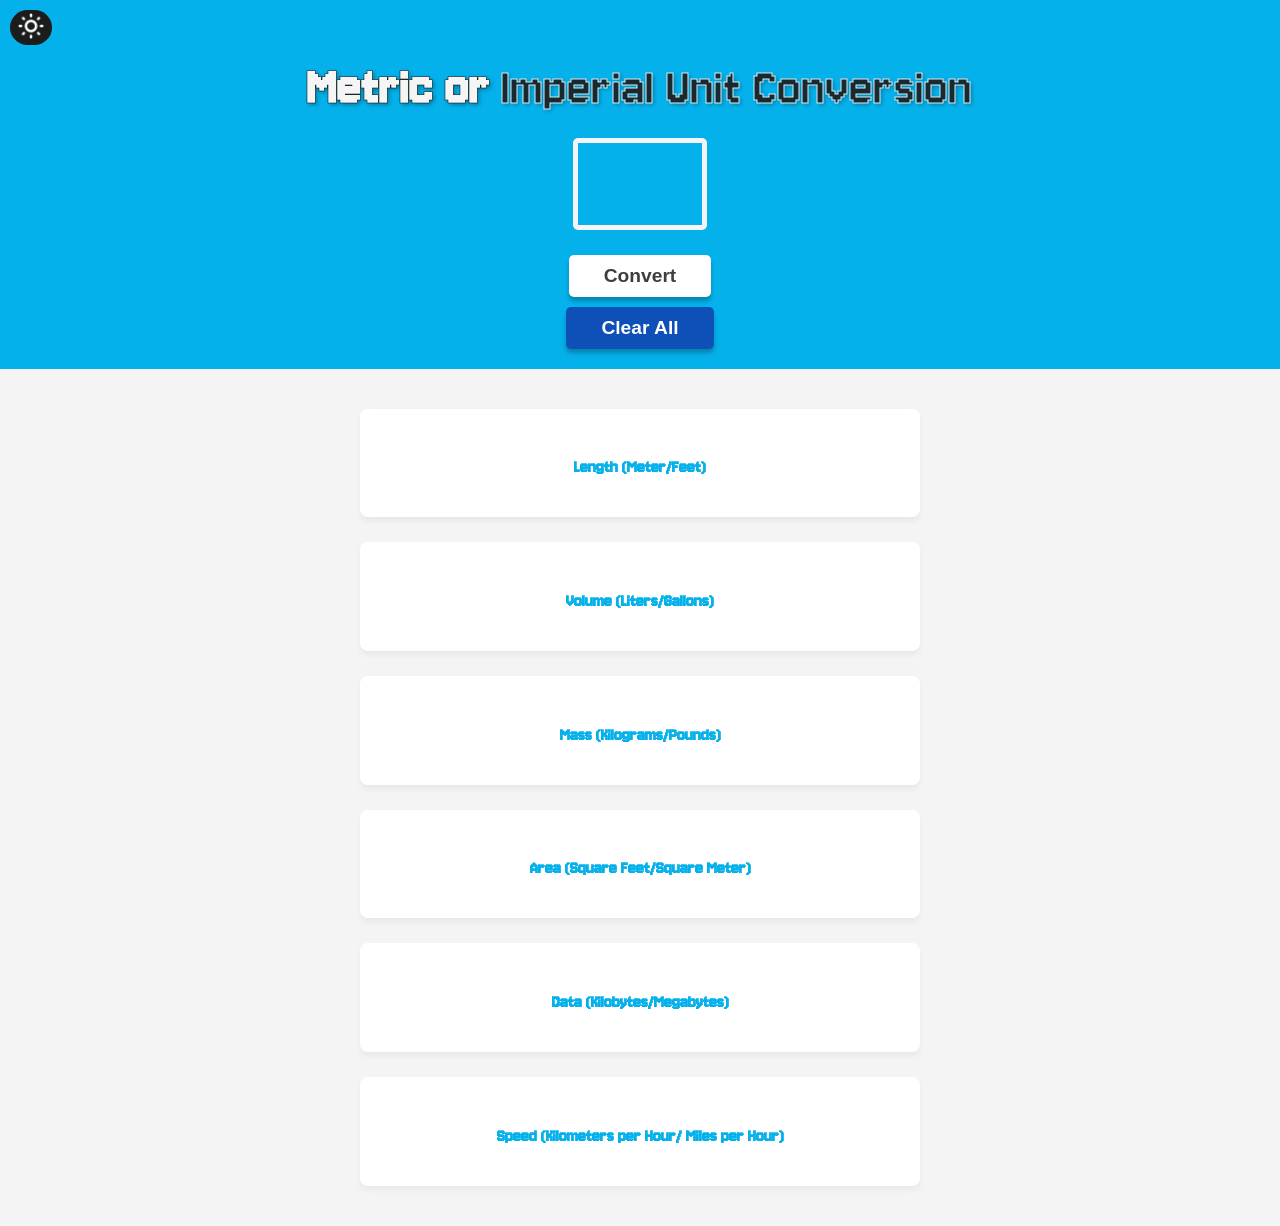
<file: UnitConverter/index.html>
<!DOCTYPE html>
<html lang="en">
<head>
    <meta name="viewport" content="width=device-width, initial-scale=1.0">
    <link rel="stylesheet" href="styles.css">
    <link rel="preconnect" href="https://fonts.googleapis.com">
    <link rel="preconnect" href="https://fonts.gstatic.com" crossorigin>
    <link href="https://fonts.googleapis.com/css2?family=Jersey+10&display=swap" rel="stylesheet">
    <meta charset="UTF-8">
    <title>Unit Converter</title>
</head>
<body>
<div class="hero">
    <button id="theme-toggle"><img id="theme-img" src="assets/light-mode.png"></button>
    <h1>Metric or <span>Imperial Unit Conversion</span></h1>
    <input id="number-el" type="text" inputmode="numeric" oninput="this.value = this.value.replace(/[^0-9.]/g, '')">
    <button id="convert-el">Convert</button>
    <button id="clear-el">Clear All</button>
</div>
<div class="results-area">
    <div id="length-container" class="card">
        <h3>Length (Meter/Feet)</h3>
    </div>
    <div id="volume-container" class="card">
        <h3>Volume (Liters/Gallons)</h3>
    </div>
    <div id="mass-container" class="card">
        <h3>Mass (Kilograms/Pounds)</h3>
    </div>

    <div id="area-container" class="card">
        <h3>Area (Square Feet/Square Meter)</h3>
    </div>
    <div id="data-container" class="card">
        <h3>Data (Kilobytes/Megabytes)</h3>
    </div>
    <div id="speed-container" class="card">
        <h3>Speed (Kilometers per Hour/ Miles per Hour)</h3>
    </div>

</div>


<script src="script.js"></script>
</body>
</html>
</file>
<file: UnitConverter/styles.css>
/* BASE */
body {
    margin: 0;
    font-family: "Jersey 10", sans-serif;
    background-color: #f4f4f4;
}

/* HERO */
.hero {
    background: #05b1eb;
    color: white;
    min-height: 35vh;
    display: flex;
    flex-direction: column;
    justify-content: center;
    align-items: center;
    text-align: center;
    padding: 20px;
}


/* SMOOTH GLOBAL TRANSITION */
body, .hero, .card, .results-area, h1, .card h3, .card p {
    transition: all 0.6s ease;
}

/* DARK MODE BASE */
body.dark-mode {
    background-color: #0a0f0a;
    color: #00ff88;
}

/* HERO DARK */
body.dark-mode .hero {
    background: linear-gradient(135deg, #001a00, #003300, #000000);
    color: #00ff88;

    /* ADD DEPTH */
    box-shadow: inset 0 0 50px rgba(0, 255, 136, 0.15);
}

/* TITLE */
body.dark-mode h1 {
    color: #00ff88;
    text-shadow:
        0 0 5px #00ff88,
        0 0 10px #00ff88,
        0 0 20px rgba(0,255,136,0.5);
}

/* INPUT */
body.dark-mode #number-el {
    background: rgba(0, 255, 136, 0.05);
    border: 2px solid #00ff88;
    color: #00ff88;
    box-shadow: 0 0 10px rgba(0,255,136,0.3);
}
/* BUTTON */
body.dark-mode #convert-el {
    background: #00ff88;
    color: #002200;
    font-weight: bold;
}

body.dark-mode #convert-el:hover {
    background: #00cc6a;
}

body.dark-mode #clear-el {
    background: rgba(0, 255, 136, 0.05);
    border: 3px solid #03fc87;
    color: #03fc87;
    font-weight: bold;
}

body.dark-mode #clear-el:hover {
    background: #035c32;
}

/* RESULTS AREA */
body.dark-mode .results-area {
    background: #050805;
}

/* CARD */
body.dark-mode .card {
    background: #000;
    box-shadow: 0 0 15px rgba(0,255,136,0.2);
}

/* CARD TEXT */
body.dark-mode .card h3 {
    color: #00ff88;
}
body.dark-mode .card p {
    color: #ccffdd;
}

/* COOL "HACKER GLOW" EFFECT */
body.dark-mode .card::after {
    content: "";
    position: absolute;
    inset: 0;
    border-radius: 8px;
    box-shadow: 0 0 20px #00ff88;
    opacity: 0.1;
}

body::before {
    content: "";
    position: fixed;
    inset: 0;
    background: black;
    opacity: 0;
    pointer-events: none;
    transition: opacity 0.8s ease;
}
body.dark-mode::before {
    opacity: 0.4;
}

/* CHROME / EDGE AUTOFILL FIX (THIS WAS HELL TRYING TO FIGURE OUT) */
input:-webkit-autofill,
input:-webkit-autofill:hover,
input:-webkit-autofill:focus,
input:-webkit-autofill:active {
    -webkit-box-shadow: 0 0 0 1000px transparent inset !important;
    box-shadow: 0 0 0 1000px transparent inset !important;
    -webkit-text-fill-color: inherit !important;
    transition: background-color 9999s ease-in-out 0s;
}
body.dark-mode input:-webkit-autofill {
    -webkit-box-shadow: 0 0 0 1000px #001a00 inset !important;
    -webkit-text-fill-color: #00ff88 !important;
}


/* HEADINGS STYLES */
h1 {
    margin-bottom: 20px;
    font-size: 3.5rem;
    color: whitesmoke;
    text-shadow: 2px 2px 4px rgba(0,0,0,0.3);
    -webkit-text-stroke: 0.5px #000;
}

h1 span {
    color: #1b1c1c;
    -webkit-text-stroke: 1px whitesmoke;
    font-weight: 400;
    opacity: 0.9;
}

/* INPUT */
#number-el {
    width: 120px;
    height: 80px;
    margin-bottom: 25px;
    background: transparent;
    border: 5px solid whitesmoke;
    border-radius: 5px;
    color: white;
    font-size: 3.5rem;
    font-weight: bold;
    text-align: center;
    outline: none;
}

/* BUTTONS */
#convert-el {
    padding: 10px 35px;
    border: none;
    border-radius: 5px;
    background: white;
    color: #3D3D3D;
    font-size: 1.2rem;
    font-weight: bold;
    cursor: pointer;
    box-shadow: 0 4px 4px rgba(0,0,0,0.25);
    transition: 0.2s ease;
}

#convert-el:hover { background: #eaeaea; }
#convert-el:active { transform: translateY(2px); }

#clear-el {
    padding: 10px 35px;
    border: none;
    border-radius: 5px;

    background: #0f4fb8;
    color: white;
    font-size: 1.2rem;
    font-weight: bold;
    cursor: pointer;
    box-shadow: 0 4px 4px rgba(0,0,0,0.25);
    transition: 0.2s ease;
    margin-top: 10px
}
#clear-el:hover { background: #166af5; }
#clear-el:active { transform: translateY(2px); }

/* RESULTS AREA */
.results-area {
    display: flex;
    flex-direction: column;
    align-items: center;
    gap: 25px;
    padding: 40px 20px;
    background: #f4f4f4;
}

/* CARD */
.card {
    position: relative;
    overflow: hidden;
    width: 100%;
    max-width: 500px;
    padding: 30px;
    background: #fff;
    text-align: center;
    border-radius: 8px;
    box-shadow: 0 4px 6px rgba(0,0,0,0.05);
    opacity: 0;
    transform: translateY(10px);
    animation: fadeIn 0.5s ease forwards;
}

/* CARD TEXT */
.card h3 {
    margin-bottom: 10px;
    color: #05b1eb;
}

.card p {
    margin: 5px 0;
    font-size: 1.1rem;
    color: #333;
}

/* GREEN LOADING EFFECT */
.card::before {
    content: "";
    position: absolute;
    inset: 0;
    width: 0%;
    background: #00ff88;
    z-index: 0;
}

.card.loading::before {
    animation: fillCard 0.6s linear forwards;
}

.card.loaded::before {
    width: 100%;
    animation: fadeOut 0.3s ease forwards;
}

/* KEEP TEXT ABOVE EFFECT */
.card * {
    position: relative;
    z-index: 1;
}

/* ANIMATIONS */
@keyframes fadeIn {
    to {
        opacity: 1;
        transform: translateY(0);
    }
}

@keyframes fillCard {
    from { width: 0%; }
    to { width: 100%; }
}

@keyframes fadeOut {
    to { opacity: 0; }
}

.card.clearing {
    animation: clearFade 0.4s ease forwards;
}

@keyframes clearFade {
    0% {
        opacity: 1;
        transform: translateY(0);
    }
    50% {
        opacity: 0.3;
        transform: translateY(5px) scale(0.98);
    }
    100% {
        opacity: 0;
        transform: translateY(10px) scale(0.95);
    }
}

/* THEME DESIGN*/
#theme-toggle {
    position: absolute;
    top: 10px;
    left: 10px;
    max-width: 100%;
    height: auto;
    z-index: 999;
    cursor: pointer;
    background: #1b1c1c;
    border: none;
    border-radius: 1000px
}

#theme-img {
    width: 30px;
    height: 30px;
    filter: invert(100%);
}
#theme-toggle:active {transform: translateY(2px);}
</file>
